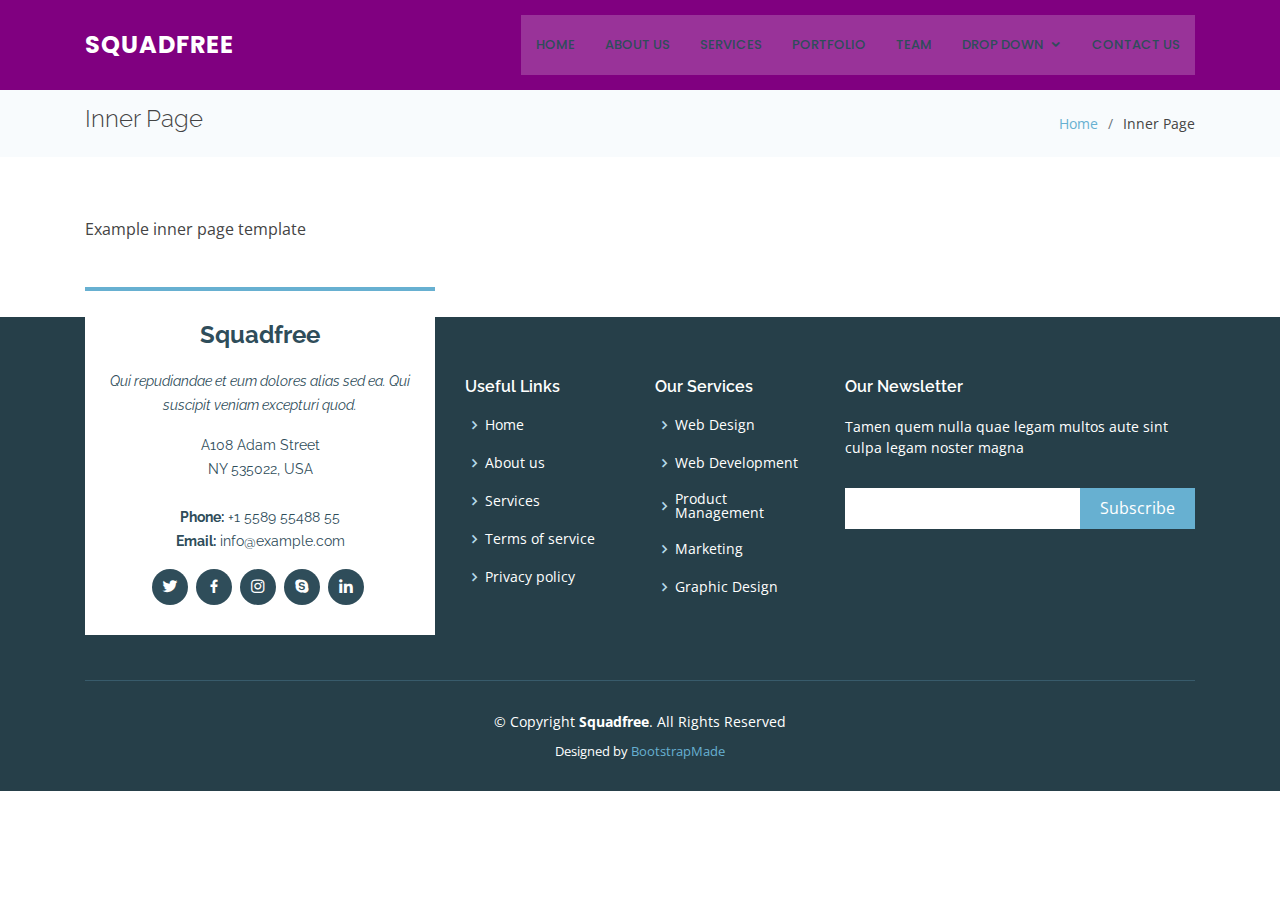
<file: inner-page.html>
<!DOCTYPE html>
<html lang="en">

<head>
    <meta charset="utf-8">
    <meta content="width=device-width, initial-scale=1.0" name="viewport">

    <title>Inner Page - Squadfree Bootstrap Template</title>
    <meta content="" name="descriptison">
    <meta content="" name="keywords">

    <!-- Favicons -->
    <link href="assets/img/favicon.png" rel="icon">
    <link href="assets/img/apple-touch-icon.png" rel="apple-touch-icon">

    <!-- Google Fonts -->
    <link href="https://fonts.googleapis.com/css?family=Open+Sans:300,300i,400,400i,600,600i,700,700i|Raleway:300,300i,400,400i,500,500i,600,600i,700,700i|Poppins:300,300i,400,400i,500,500i,600,600i,700,700i" rel="stylesheet">

    <!-- Vendor CSS Files -->
    <link href="assets/vendor/bootstrap/css/bootstrap.min.css" rel="stylesheet">
    <link href="assets/vendor/icofont/icofont.min.css" rel="stylesheet">
    <link href="assets/vendor/boxicons/css/boxicons.min.css" rel="stylesheet">
    <link href="assets/vendor/venobox/venobox.css" rel="stylesheet">
    <link href="assets/vendor/owl.carousel/assets/owl.carousel.min.css" rel="stylesheet">
    <link href="assets/vendor/aos/aos.css" rel="stylesheet">

    <!-- Template Main CSS File -->
    <link href="assets/css/style.css" rel="stylesheet">

    <!-- =======================================================
  * Template Name: Squadfree - v2.2.0
  * Template URL: https://bootstrapmade.com/squadfree-free-bootstrap-template-creative/
  * Author: BootstrapMade.com
  * License: https://bootstrapmade.com/license/
  ======================================================== -->
</head>

<body>

    <!-- ======= Header ======= -->
    <header id="header" class="fixed-top ">
        <div class="container d-flex align-items-center">

            <div class="logo mr-auto">
                <h1 class="text-light"><a href="index.html"><span>Squadfree</span></a></h1>
                <!-- Uncomment below if you prefer to use an image logo -->
                <!-- <a href="index.html"><img src="assets/img/logo.png" alt="" class="img-fluid"></a>-->
            </div>

            <nav class="nav-menu d-none d-lg-block">
                <ul>
                    <li><a href="index.html">Home</a></li>
                    <li><a href="#about">About Us</a></li>
                    <li><a href="#services">Services</a></li>
                    <li><a href="#portfolio">Portfolio</a></li>
                    <li><a href="#team">Team</a></li>
                    <li class="drop-down"><a href="">Drop Down</a>
                        <ul>
                            <li><a href="#">Drop Down 1</a></li>
                            <li class="drop-down"><a href="#">Drop Down 2</a>
                                <ul>
                                    <li><a href="#">Deep Drop Down 1</a></li>
                                    <li><a href="#">Deep Drop Down 2</a></li>
                                    <li><a href="#">Deep Drop Down 3</a></li>
                                    <li><a href="#">Deep Drop Down 4</a></li>
                                    <li><a href="#">Deep Drop Down 5</a></li>
                                </ul>
                            </li>
                            <li><a href="#">Drop Down 3</a></li>
                            <li><a href="#">Drop Down 4</a></li>
                            <li><a href="#">Drop Down 5</a></li>
                        </ul>
                    </li>
                    <li><a href="#contact">Contact Us</a></li>

                </ul>
            </nav>
            <!-- .nav-menu -->

        </div>
    </header>
    <!-- End Header -->

    <main id="main">

        <!-- ======= Breadcrumbs Section ======= -->
        <section class="breadcrumbs">
            <div class="container">

                <div class="d-flex justify-content-between align-items-center">
                    <h2>Inner Page</h2>
                    <ol>
                        <li><a href="index.html">Home</a></li>
                        <li>Inner Page</li>
                    </ol>
                </div>

            </div>
        </section>
        <!-- End Breadcrumbs Section -->

        <section class="inner-page">
            <div class="container">
                <p>
                    Example inner page template
                </p>
            </div>
        </section>

    </main>
    <!-- End #main -->

    <!-- ======= Footer ======= -->
    <footer id="footer">
        <div class="footer-top">
            <div class="container">
                <div class="row">

                    <div class="col-lg-4 col-md-6">
                        <div class="footer-info" data-aos-delay="50">
                            <h3>Squadfree</h3>
                            <p class="pb-3"><em>Qui repudiandae et eum dolores alias sed ea. Qui suscipit veniam excepturi quod.</em></p>
                            <p>
                                A108 Adam Street <br> NY 535022, USA<br><br>
                                <strong>Phone:</strong> +1 5589 55488 55<br>
                                <strong>Email:</strong> info@example.com<br>
                            </p>
                            <div class="social-links mt-3">
                                <a href="#" class="twitter"><i class="bx bxl-twitter"></i></a>
                                <a href="#" class="facebook"><i class="bx bxl-facebook"></i></a>
                                <a href="#" class="instagram"><i class="bx bxl-instagram"></i></a>
                                <a href="#" class="google-plus"><i class="bx bxl-skype"></i></a>
                                <a href="#" class="linkedin"><i class="bx bxl-linkedin"></i></a>
                            </div>
                        </div>
                    </div>

                    <div class="col-lg-2 col-md-6 footer-links" data-aos-delay="150">
                        <h4>Useful Links</h4>
                        <ul>
                            <li><i class="bx bx-chevron-right"></i> <a href="#">Home</a></li>
                            <li><i class="bx bx-chevron-right"></i> <a href="#">About us</a></li>
                            <li><i class="bx bx-chevron-right"></i> <a href="#">Services</a></li>
                            <li><i class="bx bx-chevron-right"></i> <a href="#">Terms of service</a></li>
                            <li><i class="bx bx-chevron-right"></i> <a href="#">Privacy policy</a></li>
                        </ul>
                    </div>

                    <div class="col-lg-2 col-md-6 footer-links" data-aos-delay="250">
                        <h4>Our Services</h4>
                        <ul>
                            <li><i class="bx bx-chevron-right"></i> <a href="#">Web Design</a></li>
                            <li><i class="bx bx-chevron-right"></i> <a href="#">Web Development</a></li>
                            <li><i class="bx bx-chevron-right"></i> <a href="#">Product Management</a></li>
                            <li><i class="bx bx-chevron-right"></i> <a href="#">Marketing</a></li>
                            <li><i class="bx bx-chevron-right"></i> <a href="#">Graphic Design</a></li>
                        </ul>
                    </div>

                    <div class="col-lg-4 col-md-6 footer-newsletter" data-aos-delay="350">
                        <h4>Our Newsletter</h4>
                        <p>Tamen quem nulla quae legam multos aute sint culpa legam noster magna</p>
                        <form action="" method="post">
                            <input type="email" name="email"><input type="submit" value="Subscribe">
                        </form>

                    </div>

                </div>
            </div>
        </div>

        <div class="container">
            <div class="copyright">
                &copy; Copyright <strong><span>Squadfree</span></strong>. All Rights Reserved
            </div>
            <div class="credits">
                <!-- All the links in the footer should remain intact. -->
                <!-- You can delete the links only if you purchased the pro version. -->
                <!-- Licensing information: https://bootstrapmade.com/license/ -->
                <!-- Purchase the pro version with working PHP/AJAX contact form: https://bootstrapmade.com/squadfree-free-bootstrap-template-creative/ -->
                Designed by <a href="https://bootstrapmade.com/">BootstrapMade</a>
            </div>
        </div>
    </footer>
    <!-- End Footer -->

    <a href="#" class="back-to-top"><i class="icofont-simple-up"></i></a>

    <!-- Vendor JS Files -->
    <script src="assets/vendor/jquery/jquery.min.js"></script>
    <script src="assets/vendor/bootstrap/js/bootstrap.bundle.min.js"></script>
    <script src="assets/vendor/jquery.easing/jquery.easing.min.js"></script>
    <script src="assets/vendor/php-email-form/validate.js"></script>
    <script src="assets/vendor/waypoints/jquery.waypoints.min.js"></script>
    <script src="assets/vendor/counterup/counterup.min.js"></script>
    <script src="assets/vendor/isotope-layout/isotope.pkgd.min.js"></script>
    <script src="assets/vendor/venobox/venobox.min.js"></script>
    <script src="assets/vendor/owl.carousel/owl.carousel.min.js"></script>
    <script src="assets/vendor/aos/aos.js"></script>

    <!-- Template Main JS File -->
    <script src="assets/js/main.js"></script>

</body>

</html>
</file>
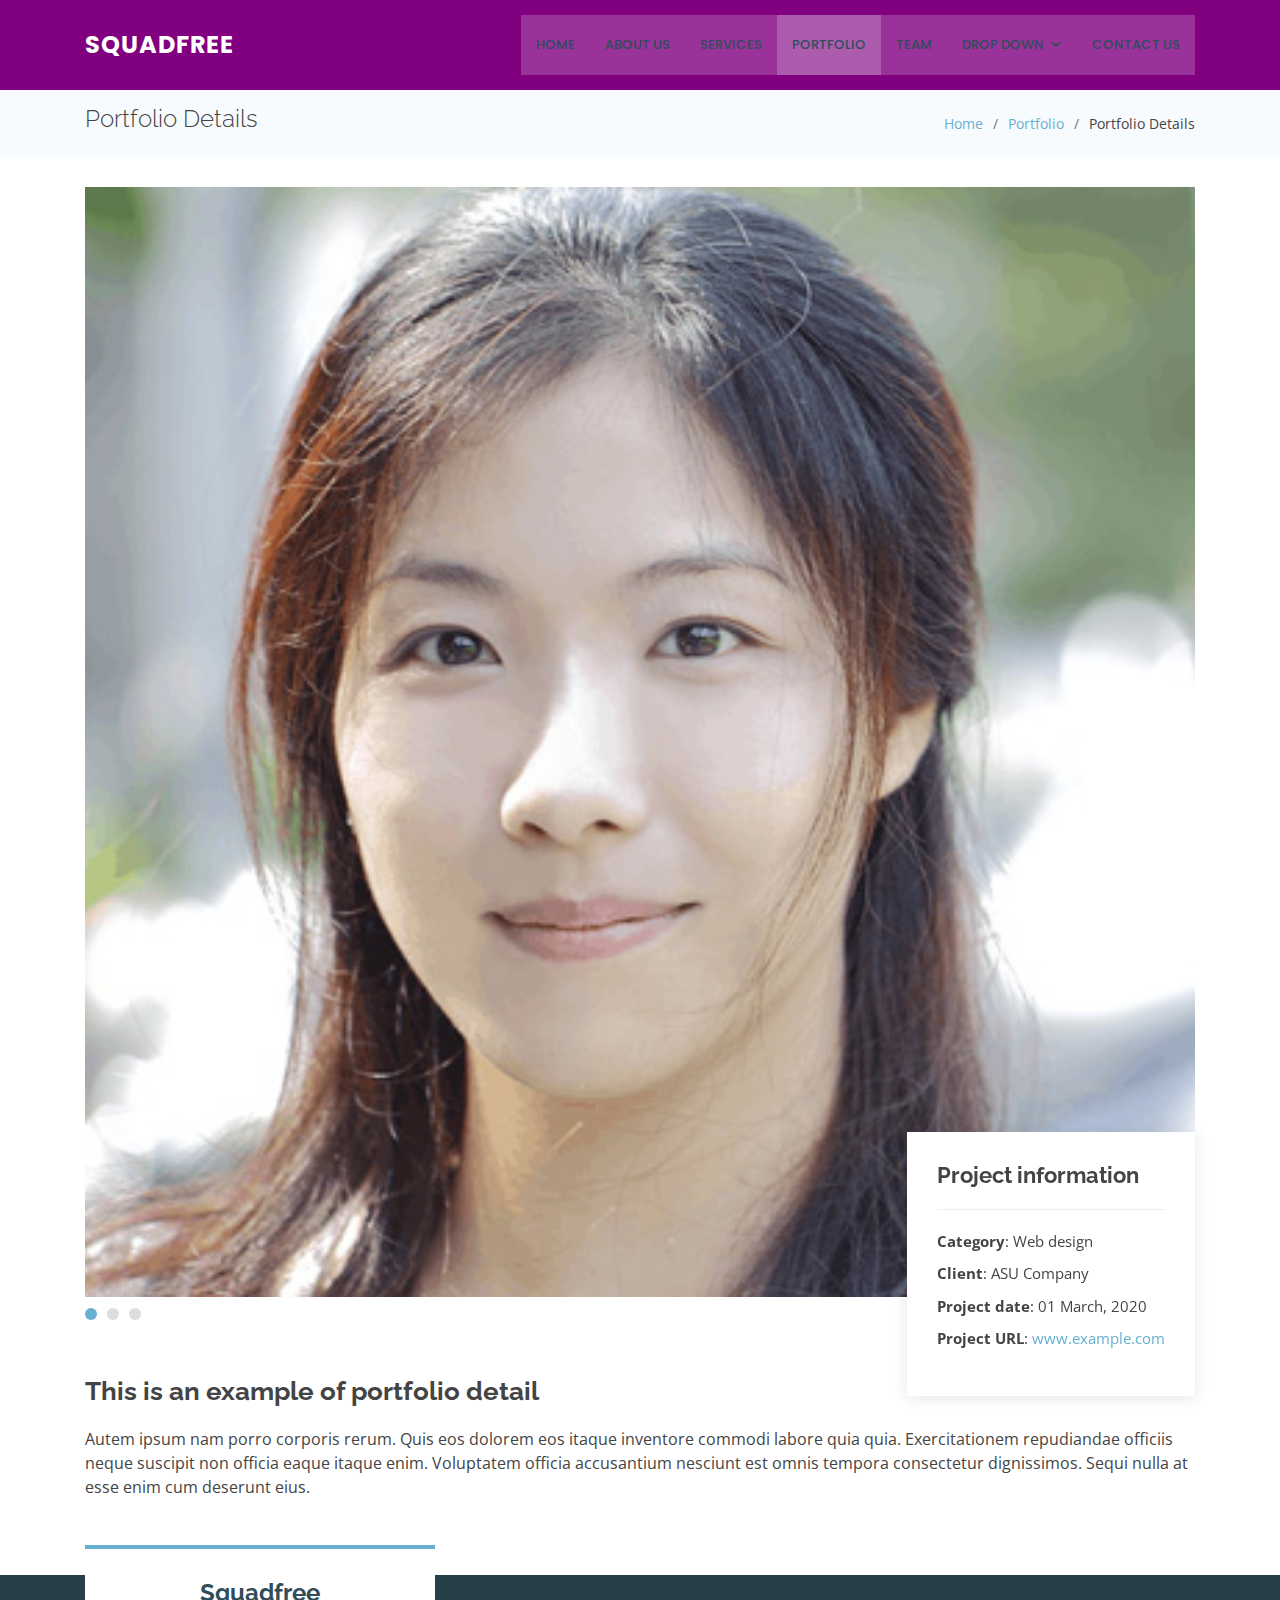
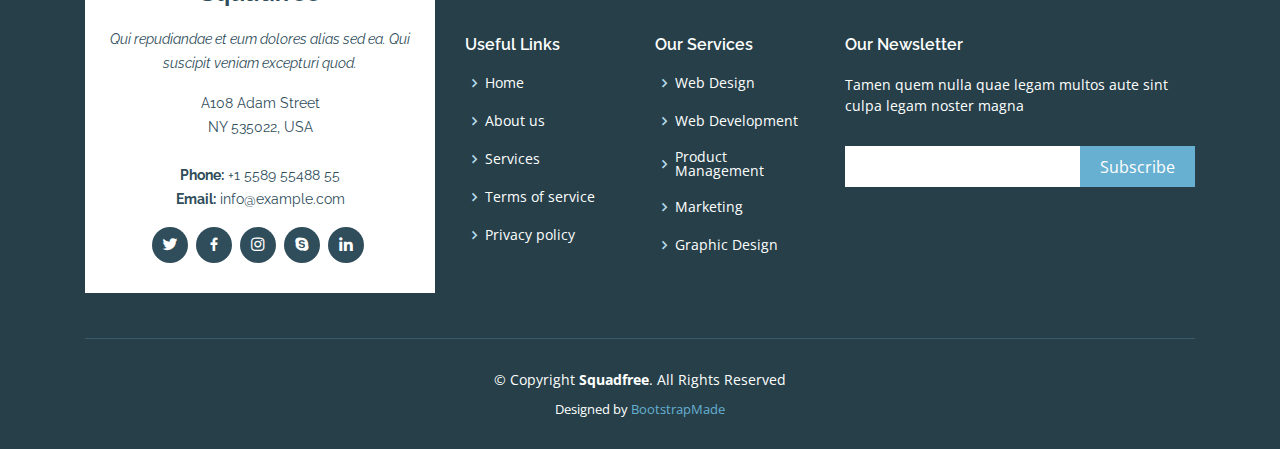
<file: portfolio-details.html>
<!DOCTYPE html>
<html lang="en">

<head>
    <meta charset="utf-8">
    <meta content="width=device-width, initial-scale=1.0" name="viewport">

    <title>Portfolio Details - Squadfree Bootstrap Template</title>
    <meta content="" name="descriptison">
    <meta content="" name="keywords">

    <!-- Favicons -->
    <link href="assets/img/favicon.png" rel="icon">
    <link href="assets/img/apple-touch-icon.png" rel="apple-touch-icon">

    <!-- Google Fonts -->
    <link href="https://fonts.googleapis.com/css?family=Open+Sans:300,300i,400,400i,600,600i,700,700i|Raleway:300,300i,400,400i,500,500i,600,600i,700,700i|Poppins:300,300i,400,400i,500,500i,600,600i,700,700i" rel="stylesheet">

    <!-- Vendor CSS Files -->
    <link href="assets/vendor/bootstrap/css/bootstrap.min.css" rel="stylesheet">
    <link href="assets/vendor/icofont/icofont.min.css" rel="stylesheet">
    <link href="assets/vendor/boxicons/css/boxicons.min.css" rel="stylesheet">
    <link href="assets/vendor/venobox/venobox.css" rel="stylesheet">
    <link href="assets/vendor/owl.carousel/assets/owl.carousel.min.css" rel="stylesheet">
    <link href="assets/vendor/aos/aos.css" rel="stylesheet">

    <!-- Template Main CSS File -->
    <link href="assets/css/style.css" rel="stylesheet">

    <!-- =======================================================
  * Template Name: Squadfree - v2.2.0
  * Template URL: https://bootstrapmade.com/squadfree-free-bootstrap-template-creative/
  * Author: BootstrapMade.com
  * License: https://bootstrapmade.com/license/
  ======================================================== -->
</head>

<body>

    <!-- ======= Header ======= -->
    <header id="header" class="fixed-top ">
        <div class="container d-flex align-items-center">

            <div class="logo mr-auto">
                <h1 class="text-light"><a href="index.html"><span>Squadfree</span></a></h1>
                <!-- Uncomment below if you prefer to use an image logo -->
                <!-- <a href="index.html"><img src="assets/img/logo.png" alt="" class="img-fluid"></a>-->
            </div>

            <nav class="nav-menu d-none d-lg-block">
                <ul>
                    <li><a href="index.html">Home</a></li>
                    <li><a href="#about">About Us</a></li>
                    <li><a href="#services">Services</a></li>
                    <li class="active"><a href="#portfolio">Portfolio</a></li>
                    <li><a href="#team">Team</a></li>
                    <li class="drop-down"><a href="">Drop Down</a>
                        <ul>
                            <li><a href="#">Drop Down 1</a></li>
                            <li class="drop-down"><a href="#">Drop Down 2</a>
                                <ul>
                                    <li><a href="#">Deep Drop Down 1</a></li>
                                    <li><a href="#">Deep Drop Down 2</a></li>
                                    <li><a href="#">Deep Drop Down 3</a></li>
                                    <li><a href="#">Deep Drop Down 4</a></li>
                                    <li><a href="#">Deep Drop Down 5</a></li>
                                </ul>
                            </li>
                            <li><a href="#">Drop Down 3</a></li>
                            <li><a href="#">Drop Down 4</a></li>
                            <li><a href="#">Drop Down 5</a></li>
                        </ul>
                    </li>
                    <li><a href="#contact">Contact Us</a></li>

                </ul>
            </nav>
            <!-- .nav-menu -->

        </div>
    </header>
    <!-- End Header -->

    <main id="main">

        <!-- ======= Breadcrumbs Section ======= -->
        <section class="breadcrumbs">
            <div class="container">

                <div class="d-flex justify-content-between align-items-center">
                    <h2>Portfolio Details</h2>
                    <ol>
                        <li><a href="index.html">Home</a></li>
                        <li><a href="portfolio.html">Portfolio</a></li>
                        <li>Portfolio Details</li>
                    </ol>
                </div>

            </div>
        </section>
        <!-- Breadcrumbs Section -->

        <!-- ======= Portfolio Details Section ======= -->
        <section class="portfolio-details">
            <div class="container">

                <div class="portfolio-details-container">

                    <div class="owl-carousel portfolio-details-carousel">
                        <img src="assets/img/testimonials/testimonials-2.jpg" class="img-fluid" alt="">
                        <img src="assets/img/testimonials/testimonials-2.jpg" class="img-fluid" alt="">
                        <img src="assets/img/testimonials/testimonials-2.jpg" class="img-fluid" alt="">
                    </div>

                    <div class="portfolio-info">
                        <h3>Project information</h3>
                        <ul>
                            <li><strong>Category</strong>: Web design</li>
                            <li><strong>Client</strong>: ASU Company</li>
                            <li><strong>Project date</strong>: 01 March, 2020</li>
                            <li><strong>Project URL</strong>: <a href="#">www.example.com</a></li>
                        </ul>
                    </div>

                </div>

                <div class="portfolio-description">
                    <h2>This is an example of portfolio detail</h2>
                    <p>
                        Autem ipsum nam porro corporis rerum. Quis eos dolorem eos itaque inventore commodi labore quia quia. Exercitationem repudiandae officiis neque suscipit non officia eaque itaque enim. Voluptatem officia accusantium nesciunt est omnis tempora consectetur
                        dignissimos. Sequi nulla at esse enim cum deserunt eius.
                    </p>
                </div>
            </div>
        </section>
        <!-- End Portfolio Details Section -->

    </main>
    <!-- End #main -->

    <!-- ======= Footer ======= -->
    <footer id="footer">
        <div class="footer-top">
            <div class="container">
                <div class="row">

                    <div class="col-lg-4 col-md-6">
                        <div class="footer-info" data-aos-delay="50">
                            <h3>Squadfree</h3>
                            <p class="pb-3"><em>Qui repudiandae et eum dolores alias sed ea. Qui suscipit veniam excepturi quod.</em></p>
                            <p>
                                A108 Adam Street <br> NY 535022, USA<br><br>
                                <strong>Phone:</strong> +1 5589 55488 55<br>
                                <strong>Email:</strong> info@example.com<br>
                            </p>
                            <div class="social-links mt-3">
                                <a href="#" class="twitter"><i class="bx bxl-twitter"></i></a>
                                <a href="#" class="facebook"><i class="bx bxl-facebook"></i></a>
                                <a href="#" class="instagram"><i class="bx bxl-instagram"></i></a>
                                <a href="#" class="google-plus"><i class="bx bxl-skype"></i></a>
                                <a href="#" class="linkedin"><i class="bx bxl-linkedin"></i></a>
                            </div>
                        </div>
                    </div>

                    <div class="col-lg-2 col-md-6 footer-links" data-aos-delay="150">
                        <h4>Useful Links</h4>
                        <ul>
                            <li><i class="bx bx-chevron-right"></i> <a href="#">Home</a></li>
                            <li><i class="bx bx-chevron-right"></i> <a href="#">About us</a></li>
                            <li><i class="bx bx-chevron-right"></i> <a href="#">Services</a></li>
                            <li><i class="bx bx-chevron-right"></i> <a href="#">Terms of service</a></li>
                            <li><i class="bx bx-chevron-right"></i> <a href="#">Privacy policy</a></li>
                        </ul>
                    </div>

                    <div class="col-lg-2 col-md-6 footer-links" data-aos-delay="250">
                        <h4>Our Services</h4>
                        <ul>
                            <li><i class="bx bx-chevron-right"></i> <a href="#">Web Design</a></li>
                            <li><i class="bx bx-chevron-right"></i> <a href="#">Web Development</a></li>
                            <li><i class="bx bx-chevron-right"></i> <a href="#">Product Management</a></li>
                            <li><i class="bx bx-chevron-right"></i> <a href="#">Marketing</a></li>
                            <li><i class="bx bx-chevron-right"></i> <a href="#">Graphic Design</a></li>
                        </ul>
                    </div>

                    <div class="col-lg-4 col-md-6 footer-newsletter" data-aos-delay="350">
                        <h4>Our Newsletter</h4>
                        <p>Tamen quem nulla quae legam multos aute sint culpa legam noster magna</p>
                        <form action="" method="post">
                            <input type="email" name="email"><input type="submit" value="Subscribe">
                        </form>

                    </div>

                </div>
            </div>
        </div>

        <div class="container">
            <div class="copyright">
                &copy; Copyright <strong><span>Squadfree</span></strong>. All Rights Reserved
            </div>
            <div class="credits">
                <!-- All the links in the footer should remain intact. -->
                <!-- You can delete the links only if you purchased the pro version. -->
                <!-- Licensing information: https://bootstrapmade.com/license/ -->
                <!-- Purchase the pro version with working PHP/AJAX contact form: https://bootstrapmade.com/squadfree-free-bootstrap-template-creative/ -->
                Designed by <a href="https://bootstrapmade.com/">BootstrapMade</a>
            </div>
        </div>
    </footer>
    <!-- End Footer -->

    <a href="#" class="back-to-top"><i class="icofont-simple-up"></i></a>

    <!-- Vendor JS Files -->
    <script src="assets/vendor/jquery/jquery.min.js"></script>
    <script src="assets/vendor/bootstrap/js/bootstrap.bundle.min.js"></script>
    <script src="assets/vendor/jquery.easing/jquery.easing.min.js"></script>
    <script src="assets/vendor/php-email-form/validate.js"></script>
    <script src="assets/vendor/waypoints/jquery.waypoints.min.js"></script>
    <script src="assets/vendor/counterup/counterup.min.js"></script>
    <script src="assets/vendor/isotope-layout/isotope.pkgd.min.js"></script>
    <script src="assets/vendor/venobox/venobox.min.js"></script>
    <script src="assets/vendor/owl.carousel/owl.carousel.min.js"></script>
    <script src="assets/vendor/aos/aos.js"></script>

    <!-- Template Main JS File -->
    <script src="assets/js/main.js"></script>

</body>

</html>
</file>
<file: assets/vendor/venobox/venobox.css>
/* ------ venobox.css --------*/
.vbox-overlay *, .vbox-overlay *:before, .vbox-overlay *:after{
    -webkit-backface-visibility: hidden;
    -webkit-box-sizing:border-box;
    -moz-box-sizing:border-box;
    box-sizing:border-box;
}
.vbox-overlay * { 
    -webkit-backface-visibility: visible;
    backface-visibility: visible;
}
.vbox-overlay{
    display: -webkit-flex;
    display: flex;
    -webkit-flex-direction: column;
    flex-direction: column;
    -webkit-justify-content: center;
    justify-content: center;
    -webkit-align-items: center;
    align-items: center;
    position: fixed;
    left: 0;
    top: 0;
    bottom: 0;
    right: 0;
    z-index: 999999;
}

/* ----- navigation ----- */
.vbox-title{
    width: 100%;
    height: 40px;
    float: left;
    text-align: center;
    line-height: 28px;
    font-size: 12px;
    padding: 6px 50px;
    overflow: hidden;
    position: fixed;
    display: none;
    left: 0;
    z-index: 89;
}
.vbox-close{
    cursor: pointer;
    position: fixed;
    top: -1px;
    right: 0;
    width: 50px;
    height: 40px;
    padding: 6px;
    display: block;
    background-position:10px center;
    overflow: hidden;
    font-size: 24px;
    line-height: 1;
    text-align: center;
    z-index: 99;
}
.vbox-left{
    cursor: pointer;
    position: fixed;
    left: 0;
    height: 40px;
    overflow: hidden;
    line-height: 28px;
    font-size: 12px;
    z-index: 99;
    display: flex;
    align-items:center;
}
.vbox-num{
    display: inline-block;
    margin: 6px 0 6px 15px;
}
/* ----- Social share ----- */
.vbox-share{
    line-height: 28px;
    font-size: 12px;
    overflow: hidden;
    position: fixed;
    left: 0;
    z-index: 98;
    display: flex;
    align-items:center;
    justify-content: center;
    width: 100%;
    text-align: center;
}
.vbox-share svg{
    max-height: 28px;
    width: 28px;
    z-index: 10;
    margin-left: 12px;
    margin-top: 6px;
    margin-bottom: 6px;
    vertical-align: middle;
}


/* ----- navigation ARROWS ----- */
.vbox-next, .vbox-prev{
    position: fixed;
    top: 50%;
    margin-top: -15px;
    overflow: hidden;
    cursor: pointer;
    display: block;
    width: 45px;
    height: 45px;
    z-index: 99;
}
.vbox-next span, .vbox-prev span{
    position: relative;
    width: 20px;
    height: 20px;
    border: 2px solid transparent;
    border-top-color: #B6B6B6;
    border-right-color: #B6B6B6;
    text-indent: -100px;
    position: absolute;
    top: 8px;
    display: block;
}
.vbox-prev{
    left: 15px;
}
.vbox-next{
    right: 15px;
}
.vbox-prev span{
    left: 10px;
    -ms-transform: rotate(-135deg);
    -webkit-transform: rotate(-135deg);
    transform: rotate(-135deg);
}
.vbox-next span{
    -ms-transform: rotate(45deg);
    -webkit-transform: rotate(45deg);
    transform: rotate(45deg);
    right: 10px;
}
/* ------- inline window ------ */
.vbox-inline{
    width: 420px;
    height: 315px;
    height: 70vh;
    padding: 10px;
    background: #fff;
    margin: 0 auto;
    overflow: auto;
    text-align: left;
}
/* ------- Video & iFrames window ------ */
.venoframe{
    max-width: 100%;
    width: 100%;
    border: none;
    width: 100%;
    height: 260px;
    height: 70vh;
}
.venoframe.vbvid{
    height: 260px;
}
@media (min-width: 768px) {
    .venoframe, .vbox-inline{
        width: 90%;
        height: 360px;
        height: 70vh;
    }
    .venoframe.vbvid{
        width: 640px;
        height: 360px;
    }
}
@media (min-width: 992px) {
    .venoframe, .vbox-inline{
        max-width: 1200px;
        width: 80%;
        height: 540px;
        height: 70vh;
    }
    .venoframe.vbvid{
        width: 960px;
        height: 540px;
    }
}
/* 
Please do NOT edit this part! 
or at least read this note: http://i.imgur.com/7C0ws9e.gif
*/
.vbox-open{
    overflow: hidden;
}
.vbox-container{
    position: absolute;
    left: 0;
    right: 0;
    top: 0;
    bottom: 0;
    overflow-x: hidden;
    overflow-y: scroll;
    overflow-scrolling: touch;
    -webkit-overflow-scrolling: touch;
    z-index: 20;
    max-height: 100%;

}

.vbox-content{
    text-align: center;
    float: left;
    width: 100%;
    position: relative;
    overflow: hidden;
    padding: 20px 4%;
}
.vbox-container img{
    max-width: 100%;
    height: auto;
}
.vbox-figlio{
    box-shadow: 0 0 12px rgba(0,0,0,0.19), 0 6px 6px rgba(0,0,0,0.23);
    max-width: 100%;
    text-align: initial;
}
img.vbox-figlio{
    -webkit-user-select: none;
-khtml-user-select: none;
-moz-user-select: none;
-o-user-select: none;
user-select: none;
}
.vbox-content.swipe-left{
    margin-left: -200px !important;
}
.vbox-content.swipe-right{
    margin-left: 200px !important;
}
.vbox-animated{
    webkit-transition: margin 300ms ease-out;
    transition: margin 300ms ease-out;
}

/* ---------- preloader ----------
 * SPINKIT 
 * http://tobiasahlin.com/spinkit/
-------------------------------- */
.sk-double-bounce,.sk-rotating-plane{width:40px;height:40px;margin:40px auto}.sk-rotating-plane{background-color:#333;-webkit-animation:sk-rotatePlane 1.2s infinite ease-in-out;animation:sk-rotatePlane 1.2s infinite ease-in-out}@-webkit-keyframes sk-rotatePlane{0%{-webkit-transform:perspective(120px) rotateX(0) rotateY(0);transform:perspective(120px) rotateX(0) rotateY(0)}50%{-webkit-transform:perspective(120px) rotateX(-180.1deg) rotateY(0);transform:perspective(120px) rotateX(-180.1deg) rotateY(0)}100%{-webkit-transform:perspective(120px) rotateX(-180deg) rotateY(-179.9deg);transform:perspective(120px) rotateX(-180deg) rotateY(-179.9deg)}}@keyframes sk-rotatePlane{0%{-webkit-transform:perspective(120px) rotateX(0) rotateY(0);transform:perspective(120px) rotateX(0) rotateY(0)}50%{-webkit-transform:perspective(120px) rotateX(-180.1deg) rotateY(0);transform:perspective(120px) rotateX(-180.1deg) rotateY(0)}100%{-webkit-transform:perspective(120px) rotateX(-180deg) rotateY(-179.9deg);transform:perspective(120px) rotateX(-180deg) rotateY(-179.9deg)}}.sk-double-bounce{position:relative}.sk-double-bounce .sk-child{width:100%;height:100%;border-radius:50%;background-color:#333;opacity:.6;position:absolute;top:0;left:0;-webkit-animation:sk-doubleBounce 2s infinite ease-in-out;animation:sk-doubleBounce 2s infinite ease-in-out}.sk-chasing-dots .sk-child,.sk-spinner-pulse,.sk-three-bounce .sk-child{background-color:#333;border-radius:100%}.sk-double-bounce .sk-double-bounce2{-webkit-animation-delay:-1s;animation-delay:-1s}@-webkit-keyframes sk-doubleBounce{0%,100%{-webkit-transform:scale(0);transform:scale(0)}50%{-webkit-transform:scale(1);transform:scale(1)}}@keyframes sk-doubleBounce{0%,100%{-webkit-transform:scale(0);transform:scale(0)}50%{-webkit-transform:scale(1);transform:scale(1)}}.sk-wave{margin:40px auto;width:50px;height:40px;text-align:center;font-size:10px}.sk-wave .sk-rect{background-color:#333;height:100%;width:6px;display:inline-block;-webkit-animation:sk-waveStretchDelay 1.2s infinite ease-in-out;animation:sk-waveStretchDelay 1.2s infinite ease-in-out}.sk-wave .sk-rect1{-webkit-animation-delay:-1.2s;animation-delay:-1.2s}.sk-wave .sk-rect2{-webkit-animation-delay:-1.1s;animation-delay:-1.1s}.sk-wave .sk-rect3{-webkit-animation-delay:-1s;animation-delay:-1s}.sk-wave .sk-rect4{-webkit-animation-delay:-.9s;animation-delay:-.9s}.sk-wave .sk-rect5{-webkit-animation-delay:-.8s;animation-delay:-.8s}@-webkit-keyframes sk-waveStretchDelay{0%,100%,40%{-webkit-transform:scaleY(.4);transform:scaleY(.4)}20%{-webkit-transform:scaleY(1);transform:scaleY(1)}}@keyframes sk-waveStretchDelay{0%,100%,40%{-webkit-transform:scaleY(.4);transform:scaleY(.4)}20%{-webkit-transform:scaleY(1);transform:scaleY(1)}}.sk-wandering-cubes{margin:40px auto;width:40px;height:40px;position:relative}.sk-wandering-cubes .sk-cube{background-color:#333;width:10px;height:10px;position:absolute;top:0;left:0;-webkit-animation:sk-wanderingCube 1.8s ease-in-out -1.8s infinite both;animation:sk-wanderingCube 1.8s ease-in-out -1.8s infinite both}.sk-chasing-dots,.sk-spinner-pulse{width:40px;height:40px;margin:40px auto}.sk-wandering-cubes .sk-cube2{-webkit-animation-delay:-.9s;animation-delay:-.9s}@-webkit-keyframes sk-wanderingCube{0%{-webkit-transform:rotate(0);transform:rotate(0)}25%{-webkit-transform:translateX(30px) rotate(-90deg) scale(.5);transform:translateX(30px) rotate(-90deg) scale(.5)}50%{-webkit-transform:translateX(30px) translateY(30px) rotate(-179deg);transform:translateX(30px) translateY(30px) rotate(-179deg)}50.1%{-webkit-transform:translateX(30px) translateY(30px) rotate(-180deg);transform:translateX(30px) translateY(30px) rotate(-180deg)}75%{-webkit-transform:translateX(0) translateY(30px) rotate(-270deg) scale(.5);transform:translateX(0) translateY(30px) rotate(-270deg) scale(.5)}100%{-webkit-transform:rotate(-360deg);transform:rotate(-360deg)}}@keyframes sk-wanderingCube{0%{-webkit-transform:rotate(0);transform:rotate(0)}25%{-webkit-transform:translateX(30px) rotate(-90deg) scale(.5);transform:translateX(30px) rotate(-90deg) scale(.5)}50%{-webkit-transform:translateX(30px) translateY(30px) rotate(-179deg);transform:translateX(30px) translateY(30px) rotate(-179deg)}50.1%{-webkit-transform:translateX(30px) translateY(30px) rotate(-180deg);transform:translateX(30px) translateY(30px) rotate(-180deg)}75%{-webkit-transform:translateX(0) translateY(30px) rotate(-270deg) scale(.5);transform:translateX(0) translateY(30px) rotate(-270deg) scale(.5)}100%{-webkit-transform:rotate(-360deg);transform:rotate(-360deg)}}.sk-spinner-pulse{-webkit-animation:sk-pulseScaleOut 1s infinite ease-in-out;animation:sk-pulseScaleOut 1s infinite ease-in-out}@-webkit-keyframes sk-pulseScaleOut{0%{-webkit-transform:scale(0);transform:scale(0)}100%{-webkit-transform:scale(1);transform:scale(1);opacity:0}}@keyframes sk-pulseScaleOut{0%{-webkit-transform:scale(0);transform:scale(0)}100%{-webkit-transform:scale(1);transform:scale(1);opacity:0}}.sk-chasing-dots{position:relative;text-align:center;-webkit-animation:sk-chasingDotsRotate 2s infinite linear;animation:sk-chasingDotsRotate 2s infinite linear}.sk-chasing-dots .sk-child{width:60%;height:60%;display:inline-block;position:absolute;top:0;-webkit-animation:sk-chasingDotsBounce 2s infinite ease-in-out;animation:sk-chasingDotsBounce 2s infinite ease-in-out}.sk-chasing-dots .sk-dot2{top:auto;bottom:0;-webkit-animation-delay:-1s;animation-delay:-1s}@-webkit-keyframes sk-chasingDotsRotate{100%{-webkit-transform:rotate(360deg);transform:rotate(360deg)}}@keyframes sk-chasingDotsRotate{100%{-webkit-transform:rotate(360deg);transform:rotate(360deg)}}@-webkit-keyframes sk-chasingDotsBounce{0%,100%{-webkit-transform:scale(0);transform:scale(0)}50%{-webkit-transform:scale(1);transform:scale(1)}}@keyframes sk-chasingDotsBounce{0%,100%{-webkit-transform:scale(0);transform:scale(0)}50%{-webkit-transform:scale(1);transform:scale(1)}}.sk-three-bounce{margin:40px auto;width:80px;text-align:center}.sk-three-bounce .sk-child{width:20px;height:20px;display:inline-block;-webkit-animation:sk-three-bounce 1.4s ease-in-out 0s infinite both;animation:sk-three-bounce 1.4s ease-in-out 0s infinite both}.sk-circle .sk-child:before,.sk-fading-circle .sk-circle:before{display:block;border-radius:100%;content:'';background-color:#333}.sk-three-bounce .sk-bounce1{-webkit-animation-delay:-.32s;animation-delay:-.32s}.sk-three-bounce .sk-bounce2{-webkit-animation-delay:-.16s;animation-delay:-.16s}@-webkit-keyframes sk-three-bounce{0%,100%,80%{-webkit-transform:scale(0);transform:scale(0)}40%{-webkit-transform:scale(1);transform:scale(1)}}@keyframes sk-three-bounce{0%,100%,80%{-webkit-transform:scale(0);transform:scale(0)}40%{-webkit-transform:scale(1);transform:scale(1)}}.sk-circle{margin:40px auto;width:40px;height:40px;position:relative}.sk-circle .sk-child{width:100%;height:100%;position:absolute;left:0;top:0}.sk-circle .sk-child:before{margin:0 auto;width:15%;height:15%;-webkit-animation:sk-circleBounceDelay 1.2s infinite ease-in-out both;animation:sk-circleBounceDelay 1.2s infinite ease-in-out both}.sk-circle .sk-circle2{-webkit-transform:rotate(30deg);-ms-transform:rotate(30deg);transform:rotate(30deg)}.sk-circle .sk-circle3{-webkit-transform:rotate(60deg);-ms-transform:rotate(60deg);transform:rotate(60deg)}.sk-circle .sk-circle4{-webkit-transform:rotate(90deg);-ms-transform:rotate(90deg);transform:rotate(90deg)}.sk-circle .sk-circle5{-webkit-transform:rotate(120deg);-ms-transform:rotate(120deg);transform:rotate(120deg)}.sk-circle .sk-circle6{-webkit-transform:rotate(150deg);-ms-transform:rotate(150deg);transform:rotate(150deg)}.sk-circle .sk-circle7{-webkit-transform:rotate(180deg);-ms-transform:rotate(180deg);transform:rotate(180deg)}.sk-circle .sk-circle8{-webkit-transform:rotate(210deg);-ms-transform:rotate(210deg);transform:rotate(210deg)}.sk-circle .sk-circle9{-webkit-transform:rotate(240deg);-ms-transform:rotate(240deg);transform:rotate(240deg)}.sk-circle .sk-circle10{-webkit-transform:rotate(270deg);-ms-transform:rotate(270deg);transform:rotate(270deg)}.sk-circle .sk-circle11{-webkit-transform:rotate(300deg);-ms-transform:rotate(300deg);transform:rotate(300deg)}.sk-circle .sk-circle12{-webkit-transform:rotate(330deg);-ms-transform:rotate(330deg);transform:rotate(330deg)}.sk-circle .sk-circle2:before{-webkit-animation-delay:-1.1s;animation-delay:-1.1s}.sk-circle .sk-circle3:before{-webkit-animation-delay:-1s;animation-delay:-1s}.sk-circle .sk-circle4:before{-webkit-animation-delay:-.9s;animation-delay:-.9s}.sk-circle .sk-circle5:before{-webkit-animation-delay:-.8s;animation-delay:-.8s}.sk-circle .sk-circle6:before{-webkit-animation-delay:-.7s;animation-delay:-.7s}.sk-circle .sk-circle7:before{-webkit-animation-delay:-.6s;animation-delay:-.6s}.sk-circle .sk-circle8:before{-webkit-animation-delay:-.5s;animation-delay:-.5s}.sk-circle .sk-circle9:before{-webkit-animation-delay:-.4s;animation-delay:-.4s}.sk-circle .sk-circle10:before{-webkit-animation-delay:-.3s;animation-delay:-.3s}.sk-circle .sk-circle11:before{-webkit-animation-delay:-.2s;animation-delay:-.2s}.sk-circle .sk-circle12:before{-webkit-animation-delay:-.1s;animation-delay:-.1s}@-webkit-keyframes sk-circleBounceDelay{0%,100%,80%{-webkit-transform:scale(0);transform:scale(0)}40%{-webkit-transform:scale(1);transform:scale(1)}}@keyframes sk-circleBounceDelay{0%,100%,80%{-webkit-transform:scale(0);transform:scale(0)}40%{-webkit-transform:scale(1);transform:scale(1)}}.sk-cube-grid{width:40px;height:40px;margin:40px auto}.sk-cube-grid .sk-cube{width:33.33%;height:33.33%;background-color:#333;float:left;-webkit-animation:sk-cubeGridScaleDelay 1.3s infinite ease-in-out;animation:sk-cubeGridScaleDelay 1.3s infinite ease-in-out}.sk-cube-grid .sk-cube1{-webkit-animation-delay:.2s;animation-delay:.2s}.sk-cube-grid .sk-cube2{-webkit-animation-delay:.3s;animation-delay:.3s}.sk-cube-grid .sk-cube3{-webkit-animation-delay:.4s;animation-delay:.4s}.sk-cube-grid .sk-cube4{-webkit-animation-delay:.1s;animation-delay:.1s}.sk-cube-grid .sk-cube5{-webkit-animation-delay:.2s;animation-delay:.2s}.sk-cube-grid .sk-cube6{-webkit-animation-delay:.3s;animation-delay:.3s}.sk-cube-grid .sk-cube7{-webkit-animation-delay:0ms;animation-delay:0ms}.sk-cube-grid .sk-cube8{-webkit-animation-delay:.1s;animation-delay:.1s}.sk-cube-grid .sk-cube9{-webkit-animation-delay:.2s;animation-delay:.2s}@-webkit-keyframes sk-cubeGridScaleDelay{0%,100%,70%{-webkit-transform:scale3D(1,1,1);transform:scale3D(1,1,1)}35%{-webkit-transform:scale3D(0,0,1);transform:scale3D(0,0,1)}}@keyframes sk-cubeGridScaleDelay{0%,100%,70%{-webkit-transform:scale3D(1,1,1);transform:scale3D(1,1,1)}35%{-webkit-transform:scale3D(0,0,1);transform:scale3D(0,0,1)}}.sk-fading-circle{margin:40px auto;width:40px;height:40px;position:relative}.sk-fading-circle .sk-circle{width:100%;height:100%;position:absolute;left:0;top:0}.sk-fading-circle .sk-circle:before{margin:0 auto;width:15%;height:15%;-webkit-animation:sk-circleFadeDelay 1.2s infinite ease-in-out both;animation:sk-circleFadeDelay 1.2s infinite ease-in-out both}.sk-fading-circle .sk-circle2{-webkit-transform:rotate(30deg);-ms-transform:rotate(30deg);transform:rotate(30deg)}.sk-fading-circle .sk-circle3{-webkit-transform:rotate(60deg);-ms-transform:rotate(60deg);transform:rotate(60deg)}.sk-fading-circle .sk-circle4{-webkit-transform:rotate(90deg);-ms-transform:rotate(90deg);transform:rotate(90deg)}.sk-fading-circle .sk-circle5{-webkit-transform:rotate(120deg);-ms-transform:rotate(120deg);transform:rotate(120deg)}.sk-fading-circle .sk-circle6{-webkit-transform:rotate(150deg);-ms-transform:rotate(150deg);transform:rotate(150deg)}.sk-fading-circle .sk-circle7{-webkit-transform:rotate(180deg);-ms-transform:rotate(180deg);transform:rotate(180deg)}.sk-fading-circle .sk-circle8{-webkit-transform:rotate(210deg);-ms-transform:rotate(210deg);transform:rotate(210deg)}.sk-fading-circle .sk-circle9{-webkit-transform:rotate(240deg);-ms-transform:rotate(240deg);transform:rotate(240deg)}.sk-fading-circle .sk-circle10{-webkit-transform:rotate(270deg);-ms-transform:rotate(270deg);transform:rotate(270deg)}.sk-fading-circle .sk-circle11{-webkit-transform:rotate(300deg);-ms-transform:rotate(300deg);transform:rotate(300deg)}.sk-fading-circle .sk-circle12{-webkit-transform:rotate(330deg);-ms-transform:rotate(330deg);transform:rotate(330deg)}.sk-fading-circle .sk-circle2:before{-webkit-animation-delay:-1.1s;animation-delay:-1.1s}.sk-fading-circle .sk-circle3:before{-webkit-animation-delay:-1s;animation-delay:-1s}.sk-fading-circle .sk-circle4:before{-webkit-animation-delay:-.9s;animation-delay:-.9s}.sk-fading-circle .sk-circle5:before{-webkit-animation-delay:-.8s;animation-delay:-.8s}.sk-fading-circle .sk-circle6:before{-webkit-animation-delay:-.7s;animation-delay:-.7s}.sk-fading-circle .sk-circle7:before{-webkit-animation-delay:-.6s;animation-delay:-.6s}.sk-fading-circle .sk-circle8:before{-webkit-animation-delay:-.5s;animation-delay:-.5s}.sk-fading-circle .sk-circle9:before{-webkit-animation-delay:-.4s;animation-delay:-.4s}.sk-fading-circle .sk-circle10:before{-webkit-animation-delay:-.3s;animation-delay:-.3s}.sk-fading-circle .sk-circle11:before{-webkit-animation-delay:-.2s;animation-delay:-.2s}.sk-fading-circle .sk-circle12:before{-webkit-animation-delay:-.1s;animation-delay:-.1s}@-webkit-keyframes sk-circleFadeDelay{0%,100%,39%{opacity:0}40%{opacity:1}}@keyframes sk-circleFadeDelay{0%,100%,39%{opacity:0}40%{opacity:1}}.sk-folding-cube{margin:40px auto;width:40px;height:40px;position:relative;-webkit-transform:rotateZ(45deg);transform:rotateZ(45deg)}.sk-folding-cube .sk-cube{float:left;width:50%;height:50%;position:relative;-webkit-transform:scale(1.1);-ms-transform:scale(1.1);transform:scale(1.1)}.sk-folding-cube .sk-cube:before{content:'';position:absolute;top:0;left:0;width:100%;height:100%;background-color:#333;-webkit-animation:sk-foldCubeAngle 2.4s infinite linear both;animation:sk-foldCubeAngle 2.4s infinite linear both;-webkit-transform-origin:100% 100%;-ms-transform-origin:100% 100%;transform-origin:100% 100%}.sk-folding-cube .sk-cube2{-webkit-transform:scale(1.1) rotateZ(90deg);transform:scale(1.1) rotateZ(90deg)}.sk-folding-cube .sk-cube3{-webkit-transform:scale(1.1) rotateZ(180deg);transform:scale(1.1) rotateZ(180deg)}.sk-folding-cube .sk-cube4{-webkit-transform:scale(1.1) rotateZ(270deg);transform:scale(1.1) rotateZ(270deg)}.sk-folding-cube .sk-cube2:before{-webkit-animation-delay:.3s;animation-delay:.3s}.sk-folding-cube .sk-cube3:before{-webkit-animation-delay:.6s;animation-delay:.6s}.sk-folding-cube .sk-cube4:before{-webkit-animation-delay:.9s;animation-delay:.9s}@-webkit-keyframes sk-foldCubeAngle{0%,10%{-webkit-transform:perspective(140px) rotateX(-180deg);transform:perspective(140px) rotateX(-180deg);opacity:0}25%,75%{-webkit-transform:perspective(140px) rotateX(0);transform:perspective(140px) rotateX(0);opacity:1}100%,90%{-webkit-transform:perspective(140px) rotateY(180deg);transform:perspective(140px) rotateY(180deg);opacity:0}}@keyframes sk-foldCubeAngle{0%,10%{-webkit-transform:perspective(140px) rotateX(-180deg);transform:perspective(140px) rotateX(-180deg);opacity:0}25%,75%{-webkit-transform:perspective(140px) rotateX(0);transform:perspective(140px) rotateX(0);opacity:1}100%,90%{-webkit-transform:perspective(140px) rotateY(180deg);transform:perspective(140px) rotateY(180deg);opacity:0}}
</file>
<file: assets/css/style.css>
/**
* Template Name: Squadfree - v2.2.0
* Template URL: https://bootstrapmade.com/squadfree-free-bootstrap-template-creative/
* Author: BootstrapMade.com
* License: https://bootstrapmade.com/license/
*/


/*--------------------------------------------------------------
# General
--------------------------------------------------------------*/

body {
    font-family: "Open Sans", sans-serif;
    color: #444444;
}

a {
    color: #67b0d1;
}

a:hover {
    color: #8ec4dd;
    text-decoration: none;
}

h1,
h2,
h3,
h4,
h5,
h6 {
    font-family: "Raleway", sans-serif;
}


/*--------------------------------------------------------------
# Back to top button
--------------------------------------------------------------*/

.back-to-top {
    position: fixed;
    display: none;
    width: 40px;
    height: 40px;
    border-radius: 50px;
    right: 15px;
    bottom: 15px;
    background: #67b0d1;
    color: #fff;
    transition: display 0.5s ease-in-out;
    z-index: 99999;
}

.back-to-top i {
    font-size: 24px;
    position: absolute;
    top: 7px;
    left: 8px;
}

.back-to-top:hover {
    color: #fff;
    background: #86c0da;
    transition: background 0.2s ease-in-out;
}

#main {
    margin-top: 90px;
}


/*--------------------------------------------------------------
# Header
--------------------------------------------------------------*/

#header {
    transition: all 0.5s;
    z-index: 997;
    transition: all 0.5s;
    padding: 15px 0;
    background: purple;
}

#header.header-transparent {
    background: transparent;
}

#header.header-scrolled {
    background: rgba(192, 61, 204, 0.8);
    padding: 0;
}

#header .logo h1 {
    font-size: 24px;
    margin: 0;
    line-height: 1;
    font-weight: 700;
    letter-spacing: 1px;
    font-family: "Poppins", sans-serif;
    text-transform: uppercase;
}

#header .logo h1 a,
#header .logo h1 a:hover {
    color: #fff;
    text-decoration: none;
}

#header .logo img {
    padding: 0;
    margin: 0;
    max-height: 40px;
}

@media (max-width: 768px) {
    #header.header-scrolled {
        padding: 15px 0;
    }
}


/*--------------------------------------------------------------
# Navigation Menu
--------------------------------------------------------------*/


/* Desktop Navigation */

.nav-menu,
.nav-menu * {
    margin: 0;
    padding: 0;
    list-style: none;
}

.nav-menu>ul>li {
    position: relative;
    white-space: nowrap;
    float: left;
    background: rgba(255, 255, 255, 0.2);
}

.nav-menu a {
    display: block;
    position: relative;
    color: #2f4d5a;
    padding: 20px 15px;
    transition: 0.3s;
    font-size: 13px;
    font-family: "Poppins", sans-serif;
    text-transform: uppercase;
    font-weight: 500;
}

.nav-menu a:hover,
.nav-menu .active>a,
.nav-menu li:hover>a {
    background: rgba(255, 255, 255, 0.2);
    text-decoration: none;
}

.header-scrolled .nav-menu>ul>li {
    background: none;
}

.header-scrolled .nav-menu a {
    color: #fff;
}

.header-scrolled .nav-menu a:hover,
.header-scrolled .nav-menu .active>a,
.header-scrolled .nav-menu li:hover>a {
    background: rgba(255, 255, 255, 0.2);
}

.nav-menu .drop-down ul {
    display: block;
    position: absolute;
    left: 0;
    top: calc(100% + 30px);
    z-index: 99;
    opacity: 0;
    visibility: hidden;
    padding: 10px 0;
    background: #fff;
    box-shadow: 0px 0px 30px rgba(127, 137, 161, 0.25);
    transition: ease all 0.3s;
}

.nav-menu .drop-down:hover>ul {
    opacity: 1;
    top: 100%;
    visibility: visible;
}

.nav-menu .drop-down li {
    min-width: 180px;
    position: relative;
}

.nav-menu .drop-down ul a {
    padding: 12px 20px;
    font-size: 14px;
    font-weight: 500;
    text-transform: none;
    color: #25607a;
}

.nav-menu .drop-down ul a:hover,
.nav-menu .drop-down ul .active>a,
.nav-menu .drop-down ul li:hover>a {
    color: #67b0d1;
}

.nav-menu .drop-down>a:after {
    content: "\ea99";
    font-family: IcoFont;
    padding-left: 5px;
}

.nav-menu .drop-down .drop-down ul {
    top: 0;
    left: calc(100% - 30px);
}

.nav-menu .drop-down .drop-down:hover>ul {
    opacity: 1;
    top: 0;
    left: 100%;
}

.nav-menu .drop-down .drop-down>a {
    padding-right: 35px;
}

.nav-menu .drop-down .drop-down>a:after {
    content: "\eaa0";
    font-family: IcoFont;
    position: absolute;
    right: 15px;
}

@media (max-width: 1366px) {
    .nav-menu .drop-down .drop-down ul {
        left: -90%;
    }
    .nav-menu .drop-down .drop-down:hover>ul {
        left: -100%;
    }
    .nav-menu .drop-down .drop-down>a:after {
        content: "\ea9d";
    }
}


/* Mobile Navigation */

.mobile-nav-toggle {
    position: fixed;
    right: 15px;
    top: 15px;
    z-index: 9998;
    border: 0;
    background: none;
    font-size: 24px;
    transition: all 0.4s;
    outline: none !important;
    line-height: 1;
    cursor: pointer;
    text-align: right;
}

.mobile-nav-toggle i {
    color: #fff;
}

.mobile-nav {
    position: fixed;
    top: 55px;
    right: 15px;
    bottom: 15px;
    left: 15px;
    z-index: 9999;
    overflow-y: auto;
    background: #fff;
    transition: ease-in-out 0.2s;
    opacity: 0;
    visibility: hidden;
    border-radius: 10px;
    padding: 10px 0;
}

.mobile-nav * {
    margin: 0;
    padding: 0;
    list-style: none;
}

.mobile-nav a {
    display: block;
    position: relative;
    color: #2f4d5a;
    padding: 10px 20px;
    font-weight: 500;
    outline: none;
}

.mobile-nav a:hover,
.mobile-nav .active>a,
.mobile-nav li:hover>a {
    color: #67b0d1;
    text-decoration: none;
}

.mobile-nav .drop-down>a:after {
    content: "\ea99";
    font-family: IcoFont;
    padding-left: 10px;
    position: absolute;
    right: 15px;
}

.mobile-nav .active.drop-down>a:after {
    content: "\eaa1";
}

.mobile-nav .drop-down>a {
    padding-right: 35px;
}

.mobile-nav .drop-down ul {
    display: none;
    overflow: hidden;
}

.mobile-nav .drop-down li {
    padding-left: 20px;
}

.mobile-nav-overly {
    width: 100%;
    height: 100%;
    z-index: 9997;
    top: 0;
    left: 0;
    position: fixed;
    background: rgba(30, 48, 56, 0.6);
    overflow: hidden;
    display: none;
    transition: ease-in-out 0.2s;
}

.mobile-nav-active {
    overflow: hidden;
}

.mobile-nav-active .mobile-nav {
    opacity: 1;
    visibility: visible;
}

.mobile-nav-active .mobile-nav-toggle i {
    color: #fff;
}


/*--------------------------------------------------------------
# Hero Section
--------------------------------------------------------------*/

#hero {
    width: 100%;
    height: 100vh;
    background: url("../img/s.jpeg") top center;
    background-size: cover;
    position: relative;
    margin-bottom: -90px;
}

#hero .hero-container {
    position: absolute;
    bottom: 0;
    top: 0;
    left: 0;
    right: 0;
    display: flex;
    justify-content: center;
    align-items: center;
    flex-direction: column;
    text-align: center;
    border: 1em solid black;
}

#hero h1 {
    margin: 0 0 10px 0;
    font-size: 64px;
    font-weight: 700;
    line-height: 56px;
    text-transform: uppercase;
    color: #fff;
    text-shadow: -1px 0 2px #2f4d5a;
}

#hero h2 {
    color: #fff;
    margin-bottom: 50px;
    font-size: 20px;
    text-transform: uppercase;
    font-weight: 700;
    text-shadow: -1px 0 2px #2f4d5a;
}

#hero .btn-get-started {
    font-size: 36px;
    display: inline-block;
    padding: 4px 0;
    border-radius: 50px;
    transition: 0.3s ease-in-out;
    margin: 10px;
    width: 64px;
    height: 64px;
    text-align: center;
    border: 2px solid #fff;
    color: #fff;
}

#hero .btn-get-started:hover {
    padding-top: 8px;
    background: rgba(255, 255, 255, 0.15);
}

@media (min-width: 1024px) {
    #hero {
        background-attachment: fixed;
    }
}

@media (max-width: 768px) {
    #hero h1 {
        font-size: 28px;
        line-height: 36px;
    }
    #hero h2 {
        font-size: 18px;
        line-height: 24px;
        margin-bottom: 30px;
    }
}


/*--------------------------------------------------------------
# Sections General
--------------------------------------------------------------*/

section {
    padding: 60px 0;
}

.section-bg {
    background-color: #f4f9fc;
}

.section-title {
    text-align: center;
    padding-bottom: 30px;
}

.section-title h2 {
    font-size: 32px;
    font-weight: bold;
    position: relative;
    margin-bottom: 30px;
    color: #2f4d5a;
    z-index: 2;
}

.section-title h2::after {
    content: "";
    position: absolute;
    left: 50%;
    top: 50%;
    transform: translate(-50%, -50%);
    width: 122px;
    height: 66px;
    background: url(../img/section-title-bg.png) no-repeat;
    z-index: -1;
}

.section-title p {
    margin-bottom: 0;
}


/*--------------------------------------------------------------
# Breadcrumbs
--------------------------------------------------------------*/

.breadcrumbs {
    padding: 15px 0;
    background-color: #f8fbfd;
    min-height: 40px;
}

.breadcrumbs h2 {
    font-size: 24px;
    font-weight: 300;
}

.breadcrumbs ol {
    display: flex;
    flex-wrap: wrap;
    list-style: none;
    padding: 0;
    margin: 0;
    font-size: 14px;
}

.breadcrumbs ol li+li {
    padding-left: 10px;
}

.breadcrumbs ol li+li::before {
    display: inline-block;
    padding-right: 10px;
    color: #6c757d;
    content: "/";
}

@media (max-width: 768px) {
    .breadcrumbs .d-flex {
        display: block !important;
    }
    .breadcrumbs ol {
        display: block;
    }
    .breadcrumbs ol li {
        display: inline-block;
    }
}


/*--------------------------------------------------------------
# About
--------------------------------------------------------------*/

.about {
    background: url("../img/about-bg.jpg") center center no-repeat;
    background-size: cover;
    padding: 60px 0;
    position: relative;
}

.about::before {
    content: '';
    position: absolute;
    left: 0;
    right: 0;
    top: 0;
    bottom: 0;
    background: rgba(255, 255, 255, 0.75);
    z-index: 9;
}

.about .container {
    position: relative;
    z-index: 10;
}

.about .content {
    padding: 30px 30px 30px 0;
}

.about .content h3 {
    font-weight: 700;
    font-size: 34px;
    color: #2f4d5a;
    margin-bottom: 30px;
}

.about .content p {
    margin-bottom: 30px;
}

.about .content .about-btn {
    display: inline-block;
    background: #67b0d1;
    padding: 6px 44px 8px 30px;
    color: #fff;
    border-radius: 50px;
    transition: 0.3s;
    position: relative;
}

.about .content .about-btn i {
    font-size: 18px;
    position: absolute;
    right: 18px;
    top: 9px;
}

.about .content .about-btn:hover {
    background: #7bbad7;
}

.about .icon-boxes .icon-box {
    margin-top: 30px;
}

.about .icon-boxes .icon-box i {
    font-size: 40px;
    color: #7012af;
    margin-bottom: 10px;
}

.about .icon-boxes .icon-box h4 {
    font-size: 20px;
    font-weight: 700;
    margin: 0 0 10px 0;
}

.about .icon-boxes .icon-box p {
    font-size: 15px;
    color: #848484;
}

@media (max-width: 1200px) {
    .about .content {
        padding-right: 0;
    }
}

@media (max-width: 768px) {
    .about {
        text-align: center;
    }
}


/*--------------------------------------------------------------
# Services
--------------------------------------------------------------*/

.services .icon-box {
    padding: 30px;
    position: relative;
    overflow: hidden;
    background: #fff;
    box-shadow: 0 0 29px 0 rgba(68, 88, 144, 0.12);
    transition: all 0.3s ease-in-out;
    border-radius: 8px;
    z-index: 1;
}

.services .icon-box::before {
    content: '';
    position: absolute;
    background: white;
    right: 0;
    left: 0;
    bottom: 0;
    top: 100%;
    transition: all 0.3s;
    z-index: -1;
}

.services .icon-box:hover::before {
    background: #730b8d;
    top: 0;
    border-radius: 0px;
}

.services .icon {
    margin-bottom: 15px;
}

.services .icon i {
    font-size: 48px;
    line-height: 1;
    color: #67b0d1;
    transition: all 0.3s ease-in-out;
}

.services .title {
    font-weight: 700;
    margin-bottom: 15px;
    font-size: 18px;
}

.services .title a {
    color: #111;
}

.services .description {
    font-size: 15px;
    line-height: 28px;
    margin-bottom: 0;
}

.services .icon-box:hover .title a,
.services .icon-box:hover .description {
    color: #fff;
}

.services .icon-box:hover .icon i {
    color: #fff;
}


/*--------------------------------------------------------------
# Counts
--------------------------------------------------------------*/

.counts {
    padding-bottom: 30px;
}

.counts .count-box {
    padding: 30px;
    width: 100%;
}

.counts .count-box i {
    display: block;
    font-size: 44px;
    color: #67b0d1;
    float: left;
}

.counts .count-box span {
    font-size: 48px;
    line-height: 40px;
    display: block;
    font-weight: 700;
    color: #2f4d5a;
    margin-left: 60px;
}

.counts .count-box p {
    padding: 15px 0 0 0;
    margin: 0 0 0 60px;
    font-family: "Raleway", sans-serif;
    font-size: 14px;
    color: #49788c;
}

.counts .count-box a {
    font-weight: 600;
    display: block;
    margin-top: 20px;
    color: #49788c;
    font-size: 15px;
    font-family: "Poppins", sans-serif;
    transition: ease-in-out 0.3s;
}

.counts .count-box a:hover {
    color: #6e9fb4;
}


/*--------------------------------------------------------------
# Cta
--------------------------------------------------------------*/

.cta {
    background: linear-gradient(rgba(103, 176, 209, 0.8), rgba(103, 176, 209, 0.8)), url("../img/cta-bg.jpg") fixed center center;
    background-size: cover;
    padding: 60px 0;
}

.cta h3 {
    color: #fff;
    font-size: 28px;
    font-weight: 700;
}

.cta p {
    color: #fff;
}

.cta .cta-btn {
    font-family: "Raleway", sans-serif;
    text-transform: uppercase;
    font-weight: 500;
    font-size: 16px;
    letter-spacing: 1px;
    display: inline-block;
    padding: 8px 28px;
    border-radius: 25px;
    transition: 0.5s;
    margin-top: 10px;
    border: 2px solid rgba(255, 255, 255, 0.5);
    color: #fff;
}

.cta .cta-btn:hover {
    border-color: #fff;
}


/*--------------------------------------------------------------
# Portfolio
--------------------------------------------------------------*/

.portfolio .portfolio-item {
    margin-bottom: 30px;
}

.portfolio #portfolio-flters {
    padding: 0;
    margin: 0 auto 35px auto;
    list-style: none;
    text-align: center;
    background: #ecf5f9;
    border-radius: 50px;
    padding: 2px 15px;
}

.portfolio #portfolio-flters li {
    cursor: pointer;
    display: inline-block;
    padding: 10px 15px 8px 15px;
    font-size: 14px;
    font-weight: 600;
    line-height: 1;
    text-transform: uppercase;
    color: #2f4d5a;
    margin-bottom: 5px;
    transition: all 0.3s ease-in-out;
}

.portfolio #portfolio-flters li:hover,
.portfolio #portfolio-flters li.filter-active {
    color: #67b0d1;
}

.portfolio #portfolio-flters li:last-child {
    margin-right: 0;
}

.portfolio .portfolio-wrap {
    transition: 0.3s;
    position: relative;
    overflow: hidden;
    z-index: 1;
}

.portfolio .portfolio-wrap::before {
    content: "";
    background: rgba(255, 255, 255, 0.5);
    position: absolute;
    left: 0;
    right: 0;
    top: 0;
    bottom: 0;
    transition: all ease-in-out 0.3s;
    z-index: 2;
    opacity: 0;
}

.portfolio .portfolio-wrap .portfolio-links {
    opacity: 1;
    left: 0;
    right: 0;
    bottom: -60px;
    z-index: 3;
    position: absolute;
    transition: all ease-in-out 0.3s;
    display: flex;
    justify-content: center;
}

.portfolio .portfolio-wrap .portfolio-links a {
    color: #fff;
    font-size: 28px;
    text-align: center;
    background: rgba(103, 176, 209, 0.75);
    transition: 0.3s;
    width: 50%;
}

.portfolio .portfolio-wrap .portfolio-links a:hover {
    background: rgba(103, 176, 209, 0.95);
}

.portfolio .portfolio-wrap .portfolio-links a+a {
    border-left: 1px solid #8ec4dd;
}

.portfolio .portfolio-wrap:hover::before {
    top: 0;
    left: 0;
    right: 0;
    bottom: 0;
    opacity: 1;
}

.portfolio .portfolio-wrap:hover .portfolio-links {
    opacity: 1;
    bottom: 0;
}


/*--------------------------------------------------------------
# Portfolio Details
--------------------------------------------------------------*/

.portfolio-details {
    padding-top: 30px;
}

.portfolio-details .portfolio-details-container {
    position: relative;
}

.portfolio-details .portfolio-details-carousel {
    position: relative;
    z-index: 1;
}

.portfolio-details .portfolio-details-carousel .owl-nav,
.portfolio-details .portfolio-details-carousel .owl-dots {
    margin-top: 5px;
    text-align: left;
}

.portfolio-details .portfolio-details-carousel .owl-dot {
    display: inline-block;
    margin: 0 10px 0 0;
    width: 12px;
    height: 12px;
    border-radius: 50%;
    background-color: #ddd !important;
}

.portfolio-details .portfolio-details-carousel .owl-dot.active {
    background-color: #67b0d1 !important;
}

.portfolio-details .portfolio-info {
    padding: 30px;
    position: absolute;
    right: 0;
    bottom: -70px;
    background: #fff;
    box-shadow: 0px 2px 15px rgba(0, 0, 0, 0.1);
    z-index: 2;
}

.portfolio-details .portfolio-info h3 {
    font-size: 22px;
    font-weight: 700;
    margin-bottom: 20px;
    padding-bottom: 20px;
    border-bottom: 1px solid #eee;
}

.portfolio-details .portfolio-info ul {
    list-style: none;
    padding: 0;
    font-size: 15px;
}

.portfolio-details .portfolio-info ul li+li {
    margin-top: 10px;
}

.portfolio-details .portfolio-description {
    padding-top: 50px;
}

.portfolio-details .portfolio-description h2 {
    width: 50%;
    font-size: 26px;
    font-weight: 700;
    margin-bottom: 20px;
}

.portfolio-details .portfolio-description p {
    padding: 0 0 0 0;
}

@media (max-width: 768px) {
    .portfolio-details .portfolio-description h2 {
        width: 100%;
    }
    .portfolio-details .portfolio-info {
        position: static;
        margin-top: 30px;
    }
}


/*--------------------------------------------------------------
# Testimonials
--------------------------------------------------------------*/

.testimonials .testimonial-item {
    box-sizing: content-box;
    text-align: center;
    min-height: 320px;
}

.testimonials .testimonial-item .testimonial-img {
    width: 90px;
    border-radius: 50%;
    margin: 0 auto;
}

.testimonials .testimonial-item h3 {
    font-size: 18px;
    font-weight: bold;
    margin: 10px 0 5px 0;
    color: #111;
}

.testimonials .testimonial-item h4 {
    font-size: 14px;
    color: #999;
    margin: 0;
}

.testimonials .testimonial-item .quote-icon-left,
.testimonials .testimonial-item .quote-icon-right {
    color: #d5e9f2;
    font-size: 26px;
}

.testimonials .testimonial-item .quote-icon-left {
    display: inline-block;
    left: -5px;
    position: relative;
}

.testimonials .testimonial-item .quote-icon-right {
    display: inline-block;
    right: -5px;
    position: relative;
    top: 10px;
}

.testimonials .testimonial-item p {
    font-style: italic;
    margin: 0 15px 15px 15px;
    padding: 20px;
    background: #fff;
    position: relative;
    margin-bottom: 35px;
    border-radius: 6px;
    box-shadow: 0px 2px 15px rgba(0, 0, 0, 0.1);
}

.testimonials .testimonial-item p::after {
    content: "";
    width: 0;
    height: 0;
    border-top: 20px solid #fff;
    border-right: 20px solid transparent;
    border-left: 20px solid transparent;
    position: absolute;
    bottom: -20px;
    left: calc(50% - 20px);
}

.testimonials .owl-nav,
.testimonials .owl-dots {
    margin-top: 5px;
    text-align: center;
}

.testimonials .owl-dot {
    display: inline-block;
    margin: 0 5px;
    width: 12px;
    height: 12px;
    border-radius: 50%;
    background-color: #ddd !important;
}

.testimonials .owl-dot.active {
    background-color: #67b0d1 !important;
}

@media (max-width: 767px) {
    .testimonials {
        margin: 30px 10px;
    }
}


/*--------------------------------------------------------------
# Team
--------------------------------------------------------------*/

.team .member {
    text-align: center;
    margin-bottom: 80px;
    position: relative;
}

.team .member .pic {
    overflow: hidden;
}

.team .member .member-info {
    position: absolute;
    top: 85%;
    left: 20px;
    right: 20px;
    background: #fff;
    padding: 20px 0;
    color: #2f4d5a;
    box-shadow: 0px 2px 15px rgba(0, 0, 0, 0.1);
    max-height: 95px;
    overflow: hidden;
    transition: max-height 0.5s ease-in-out;
}

.team .member:hover .member-info {
    max-height: 300px;
}

.team .member h4 {
    font-weight: 700;
    margin-bottom: 10px;
    font-size: 16px;
    color: #2f4d5a;
    position: relative;
    padding-bottom: 10px;
}

.team .member h4::after {
    content: '';
    position: absolute;
    display: block;
    width: 50px;
    height: 1px;
    background: #b1cbd7;
    bottom: 0;
    left: calc(50% - 25px);
}

.team .member span {
    font-style: italic;
    display: block;
    font-size: 13px;
}

.team .member .social {
    margin-top: 15px;
}

.team .member .social a {
    transition: color 0.3s;
    color: #52869d;
}

.team .member .social a:hover {
    color: #67b0d1;
}

.team .member .social i {
    font-size: 16px;
    margin: 0 2px;
}

@media (max-width: 992px) {
    .team .member {
        margin-bottom: 110px;
    }
}


/*--------------------------------------------------------------
# Contact
--------------------------------------------------------------*/

.contact {
    padding-bottom: 80px;
}

.contact .info-box {
    color: #444444;
    background: #fff;
    text-align: center;
    box-shadow: 0 0 30px rgba(214, 215, 216, 0.6);
    padding: 20px 0 30px 0;
}

.contact .info-box i {
    font-size: 32px;
    color: #67b0d1;
    border-radius: 50%;
    padding: 8px;
    border: 2px dotted #f0f7fa;
}

.contact .info-box h3 {
    font-size: 20px;
    color: #777777;
    font-weight: 700;
    margin: 10px 0;
}

.contact .info-box p {
    padding: 0;
    line-height: 24px;
    font-size: 14px;
    margin-bottom: 0;
}

.contact .php-email-form {
    box-shadow: 0 0 30px rgba(214, 215, 216, 0.6);
    padding: 30px;
    background: #fff;
}

.contact .php-email-form .validate {
    display: none;
    color: red;
    margin: 0 0 15px 0;
    font-weight: 400;
    font-size: 13px;
}

.contact .php-email-form .error-message {
    display: none;
    color: #fff;
    background: #ed3c0d;
    text-align: left;
    padding: 15px;
    font-weight: 600;
}

.contact .php-email-form .error-message br+br {
    margin-top: 25px;
}

.contact .php-email-form .sent-message {
    display: none;
    color: #fff;
    background: #18d26e;
    text-align: center;
    padding: 15px;
    font-weight: 600;
}

.contact .php-email-form .loading {
    display: none;
    background: #fff;
    text-align: center;
    padding: 15px;
}

.contact .php-email-form .loading:before {
    content: "";
    display: inline-block;
    border-radius: 50%;
    width: 24px;
    height: 24px;
    margin: 0 10px -6px 0;
    border: 3px solid #18d26e;
    border-top-color: #eee;
    -webkit-animation: animate-loading 1s linear infinite;
    animation: animate-loading 1s linear infinite;
}

.contact .php-email-form input,
.contact .php-email-form textarea {
    border-radius: 0;
    box-shadow: none;
    font-size: 14px;
}

.contact .php-email-form input::focus,
.contact .php-email-form textarea::focus {
    background-color: #67b0d1;
}

.contact .php-email-form input {
    padding: 20px 15px;
}

.contact .php-email-form textarea {
    padding: 12px 15px;
}

.contact .php-email-form button[type="submit"] {
    background: #67b0d1;
    border: 0;
    padding: 10px 24px;
    color: #fff;
    transition: 0.4s;
}

.contact .php-email-form button[type="submit"]:hover {
    background: #8ec4dd;
}

@-webkit-keyframes animate-loading {
    0% {
        transform: rotate(0deg);
    }
    100% {
        transform: rotate(360deg);
    }
}

@keyframes animate-loading {
    0% {
        transform: rotate(0deg);
    }
    100% {
        transform: rotate(360deg);
    }
}


/*--------------------------------------------------------------
# Footer
--------------------------------------------------------------*/

#footer {
    background: #263f49;
    padding: 0 0 30px 0;
    color: #fff;
    font-size: 14px;
}

#footer .footer-top {
    padding: 60px 0 30px 0;
}

#footer .footer-top .footer-info {
    margin-top: -90px;
    margin-bottom: 15px;
    background: white;
    color: #2f4d5a;
    border-top: 4px solid #67b0d1;
    text-align: center;
    padding: 30px 20px;
}

#footer .footer-top .footer-info h3 {
    font-size: 24px;
    margin: 0 0 20px 0;
    padding: 2px 0 2px 0;
    line-height: 1;
    font-weight: 700;
}

#footer .footer-top .footer-info p {
    font-size: 14px;
    line-height: 24px;
    margin-bottom: 0;
    font-family: "Raleway", sans-serif;
}

#footer .footer-top .social-links a {
    font-size: 18px;
    display: inline-block;
    background: #2f4d5a;
    color: #fff;
    line-height: 1;
    padding: 8px 0;
    margin-right: 4px;
    border-radius: 50%;
    text-align: center;
    width: 36px;
    height: 36px;
    transition: 0.3s;
}

#footer .footer-top .social-links a:hover {
    background: #67b0d1;
    color: #fff;
    text-decoration: none;
}

#footer .footer-top h4 {
    font-size: 16px;
    font-weight: 600;
    color: #fff;
    position: relative;
    padding-bottom: 12px;
}

#footer .footer-top .footer-links {
    margin-bottom: 30px;
}

#footer .footer-top .footer-links ul {
    list-style: none;
    padding: 0;
    margin: 0;
}

#footer .footer-top .footer-links ul i {
    padding-right: 2px;
    color: #b5d9e9;
    font-size: 18px;
    line-height: 1;
}

#footer .footer-top .footer-links ul li {
    padding: 10px 0;
    display: flex;
    align-items: center;
}

#footer .footer-top .footer-links ul li:first-child {
    padding-top: 0;
}

#footer .footer-top .footer-links ul a {
    color: #fff;
    transition: 0.3s;
    display: inline-block;
    line-height: 1;
}

#footer .footer-top .footer-links ul a:hover {
    color: #a2cfe3;
}

#footer .footer-top .footer-newsletter form {
    margin-top: 30px;
    background: #fff;
    padding: 6px 10px;
    position: relative;
    border-radius: 4;
}

#footer .footer-top .footer-newsletter form input[type="email"] {
    border: 0;
    padding: 4px;
    width: calc(100% - 110px);
}

#footer .footer-top .footer-newsletter form input[type="submit"] {
    position: absolute;
    top: 0;
    right: 0;
    bottom: 0;
    border: 0;
    background: none;
    font-size: 16px;
    padding: 0 20px;
    background: #67b0d1;
    color: #fff;
    transition: 0.3s;
    border-radius: 4;
}

#footer .footer-top .footer-newsletter form input[type="submit"]:hover {
    background: #409cc5;
}

#footer .copyright {
    border-top: 1px solid #385b6b;
    text-align: center;
    padding-top: 30px;
}

#footer .credits {
    padding-top: 10px;
    text-align: center;
    font-size: 13px;
    color: #fff;
}

@media (max-width: 575px) {
    #footer .footer-top .footer-info {
        margin: -20px 0 30px 0;
    }
}
</file>
